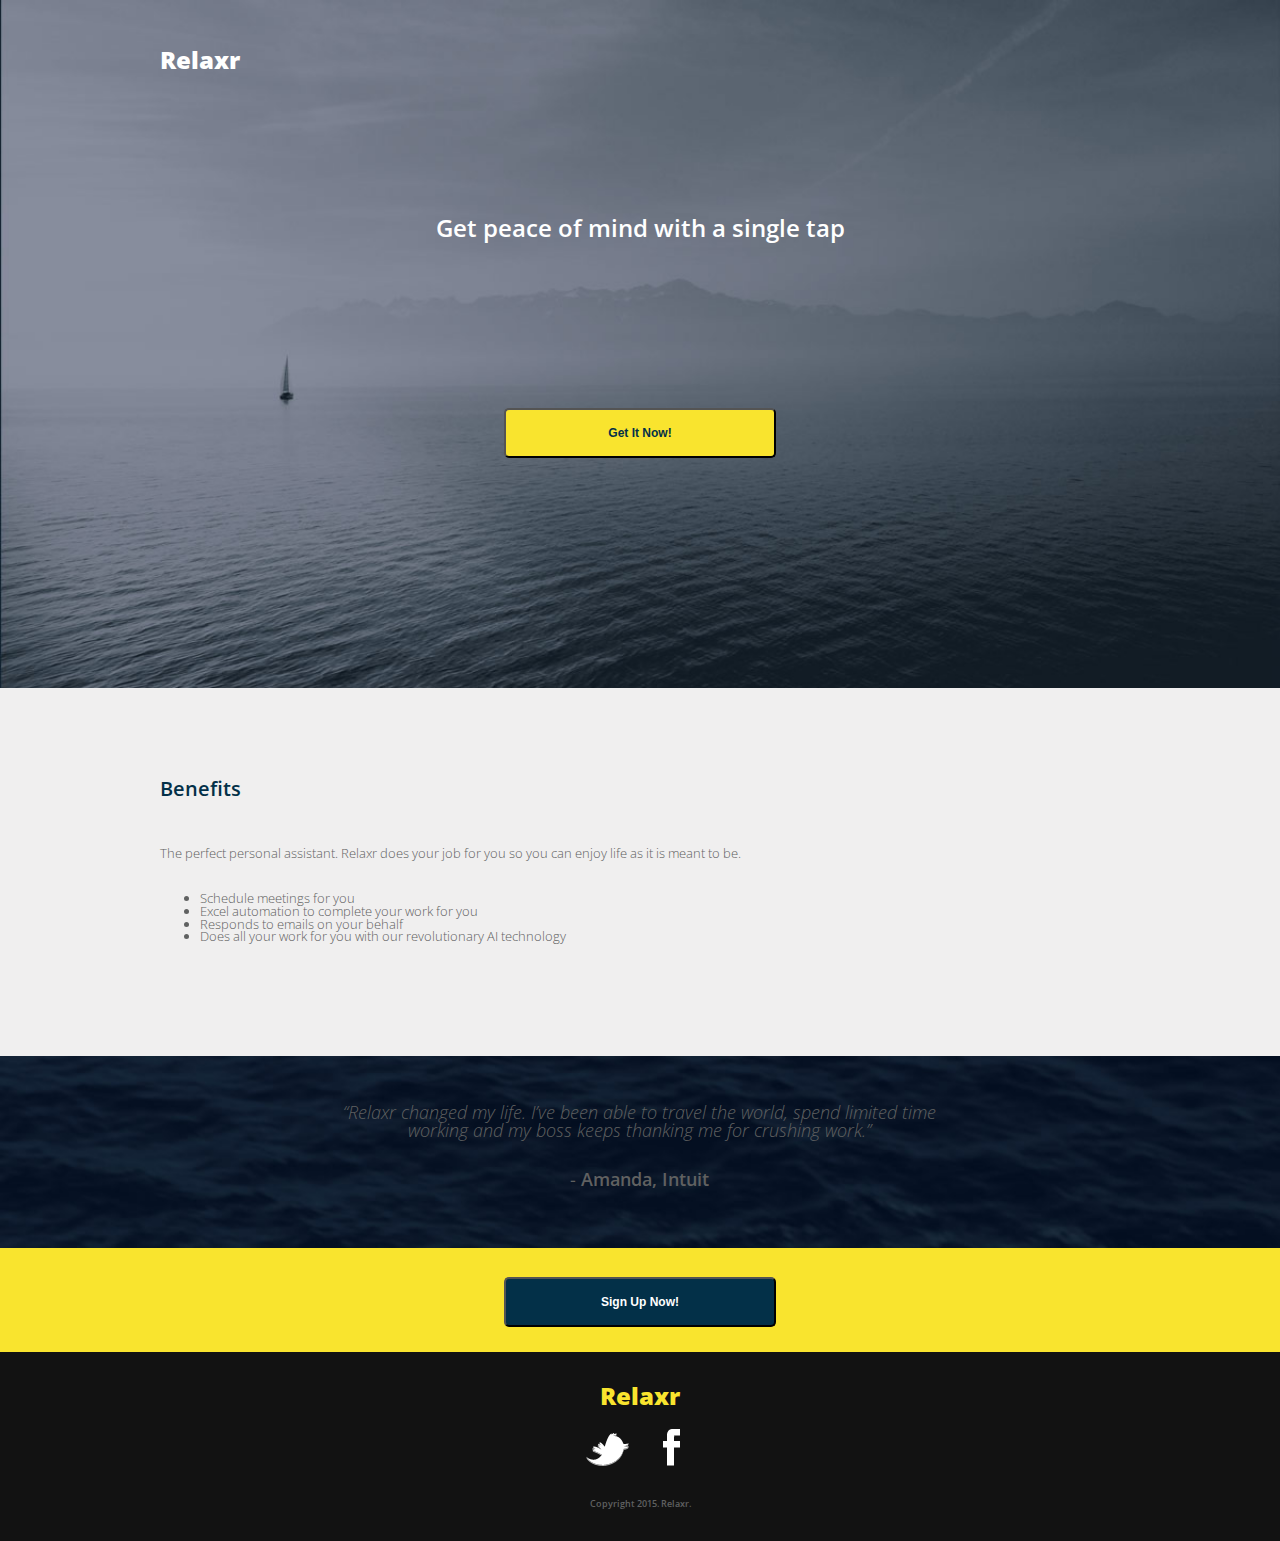
<file: index.html>
<!DOCTYPE html>
<html>			
		
	<head>
		<title>Relaxr</title>
		<meta charset="utf-8" />
		<!-- I'm including this to manage the size of different display devices - combined with media queries in the CSS file -->
		<meta name="viewport" content="width=device-width, initial-scale=1">
		<!-- External style sheet being used for this homework assignment -->		
		<!-- <link rel="stylesheet" type="text/css" href="./CSS/normalize.css"> -->
		<link rel="stylesheet" type="text/css" href="./css/reset.css">
		<link rel="stylesheet" type="text/css" href="./css/style.css">
		<!-- Importing required font (including weights) from Google -->
		<link href="https://fonts.googleapis.com/css?family=Open+Sans:300,300i,400,600,800" rel="stylesheet">
	</head>
	<body>
			<header>
				<section class="head_area">				
					<h1>Relaxr</h1>
					<h2>Get peace of mind with a single tap</h2>
					<button class="get_it">Get It Now!</button>
				</section>
			</header>

			<article class="benefit_article">
				<section class="benefits">
					<h2>Benefits</h2> 
					<p>The perfect personal assistant. Relaxr does your job for you so you can enjoy life as it is meant to be.</p>
					<ul>
						<li>Schedule meetings for you</li>
						<li>Excel automation to complete your work for you</li>
						<li>Responds to emails on your behalf</li>
						<li>Does all your work for you with our revolutionary AI technology</li>
					</ul>
				</section>
			</article>

			<article class="testimonial_article">
				<section class="testimonial">
					<h2>“Relaxr changed my life. I’ve been able to travel the world, spend limited time working and my boss keeps thanking me for crushing work.”</h2> 
					<p> - <span>Amanda, Intuit</span> </p>
				</section>
			</article>

			<article class="sign_up">
				<section>
					<button>Sign Up Now!</button>
				</section>
			</article>

			<footer class="footer">
					<h2>Relaxr</h2>
					<ul>
						<li><img src="./images/twitter.png"></li>
						<li><img src="./images/facebook.png"></li>
					</ul>
					<p>Copyright 2015. Relaxr.</p>
			</footer>
	</body>
</html>
</file>
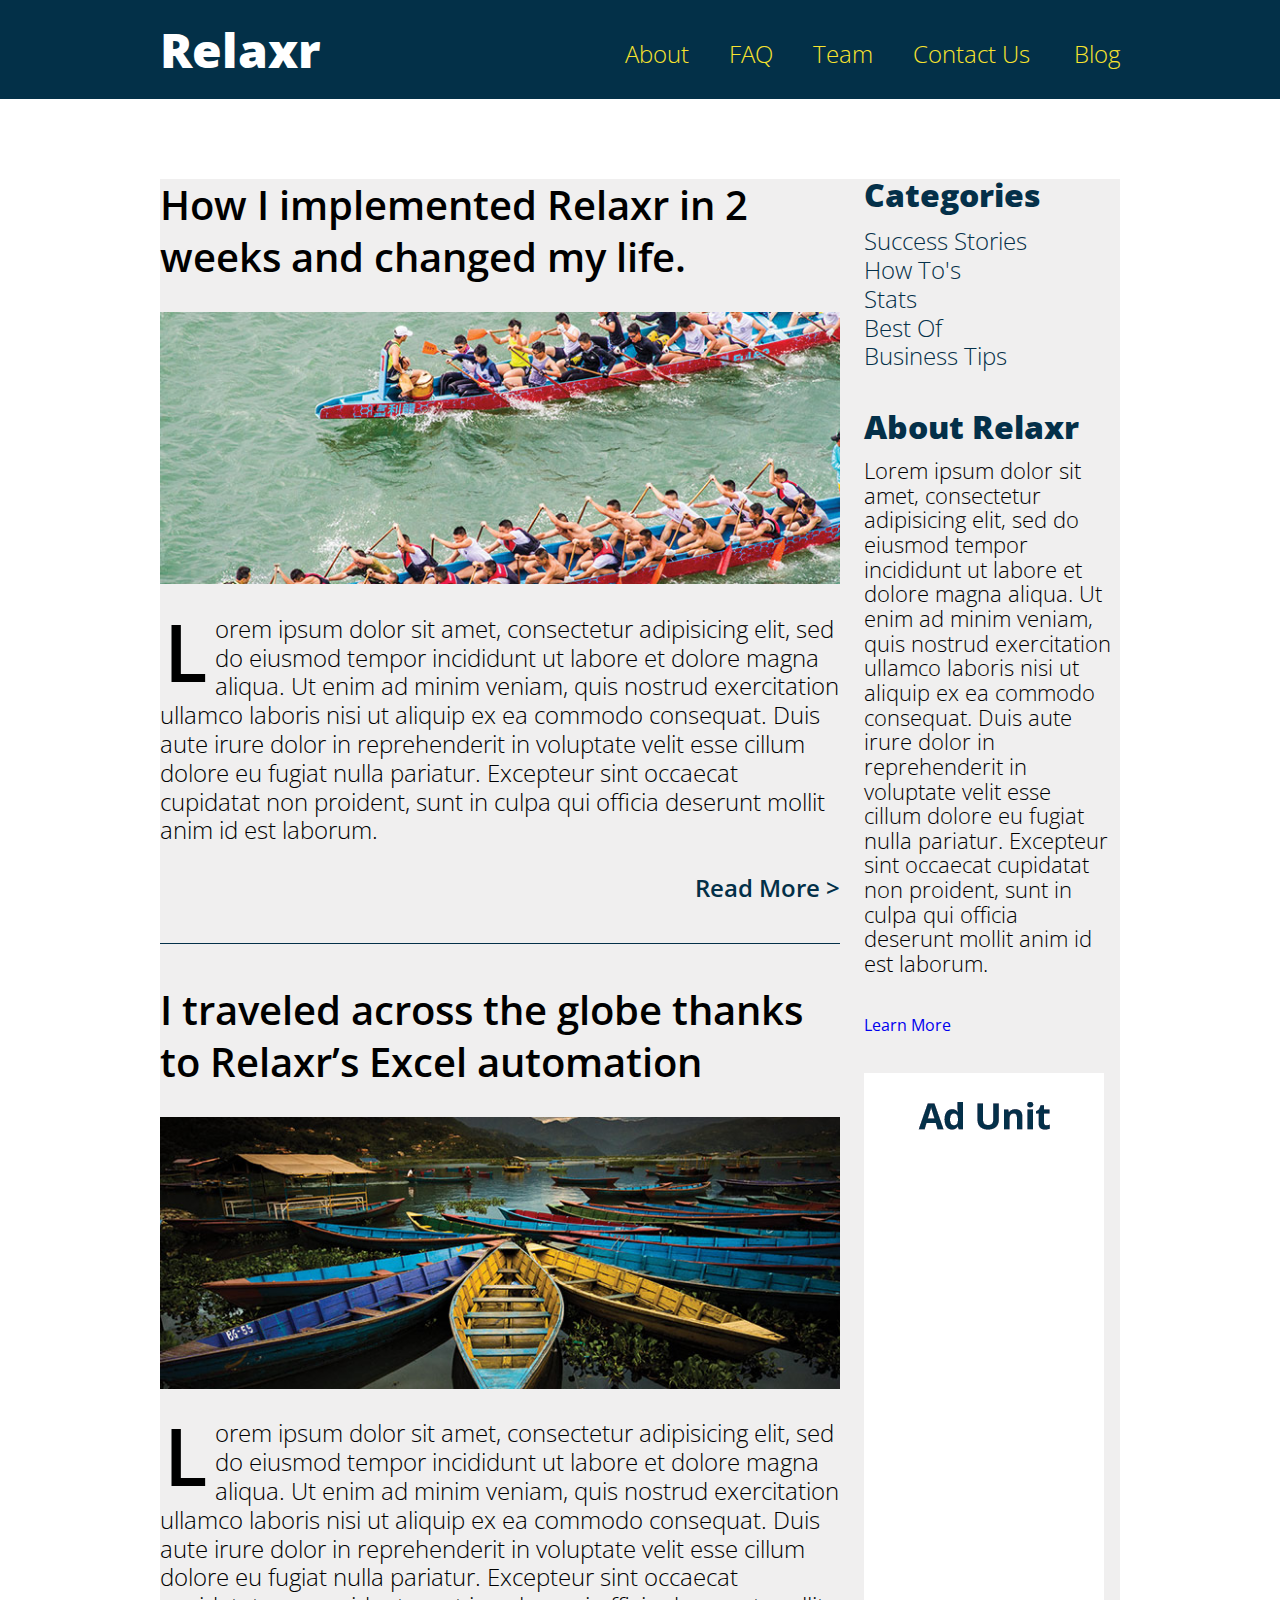
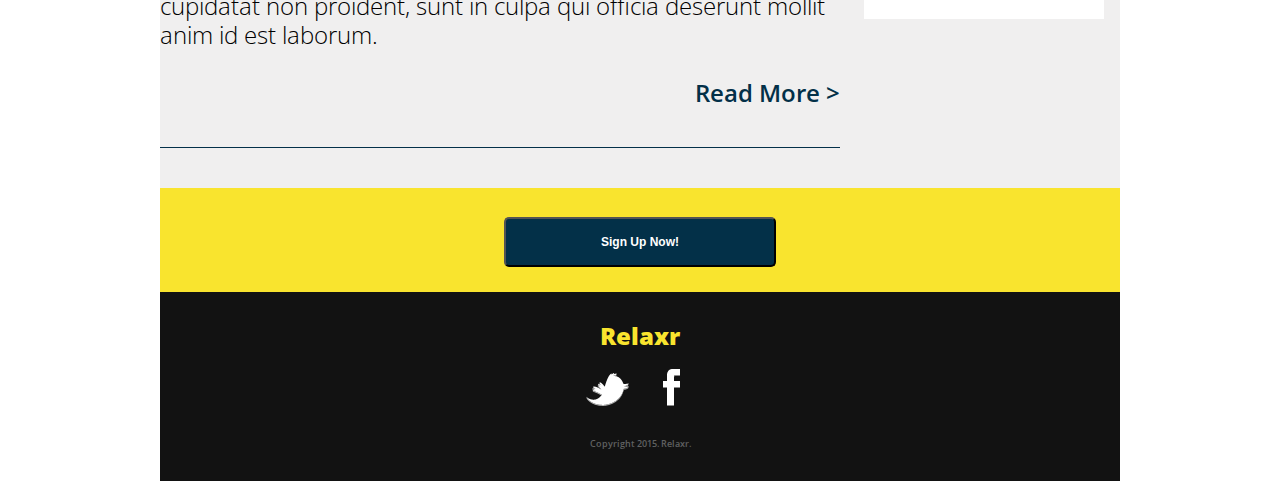
<file: blog.html>
<!doctype html>
<html>
    <head>
        <meta charset="utf-8">
        <meta name="description" content="Realxr - Lifestyle blog about stuff">
        <!-- Consistent with the landing page I am setting viewport here -->
        <meta name="viewport" content="width=device-width, initial-scale=1">
        <title>Relaxr Blog</title>
        <link rel="stylesheet" type="text/css" href="./css/reset.css">
		<link rel="stylesheet" type="text/css" href="./css/style.css">
		<!-- Importing required font (including weights) from Google -->
		<link href="https://fonts.googleapis.com/css?family=Open+Sans:300,300i,400,600,800" rel="stylesheet">
		<script src="https://code.jquery.com/jquery-1.10.2.js"></script>        
    </head>
    <body>        
        <header class="blog-header">
        	<div class="wrapper">
        		<h1 class="logo">Relaxr</h1>
        		<nav class="blog-header-nav">
        		    <ul>
        		        <li><a href="index.html">About</a></li><!--
        		     --><li><a href="#">FAQ</a></li><!--
        		     --><li><a href="#">Team</a></li><!--
        		     --><li class="contact-click"><a href="#">Contact Us</a></li>
        		     	<li><a href="#">Blog</a></li>
        		    </ul>
        		</nav>
        	</div>
        </header>
        <section class="blog-main-body">
        	<div class="wrapper">
        		<section class="blog-entry">
        			<article class="blog-update">
        				<h2>How I implemented Relaxr in 2 weeks and changed my life.</h2>
        				<img src="./images/blog_photo1.jpg" alt="boat crew rowing">
        				<p>Lorem ipsum dolor sit amet, consectetur adipisicing elit, sed do eiusmod tempor incididunt ut labore et dolore magna aliqua. Ut enim ad minim veniam, quis nostrud exercitation ullamco laboris nisi ut aliquip ex ea commodo consequat. Duis aute irure dolor in reprehenderit in voluptate velit esse cillum dolore eu fugiat nulla pariatur. Excepteur sint occaecat cupidatat non proident, sunt in culpa qui officia deserunt mollit anim id est laborum.</p>
        				<p class="read"><a href="#">Read More &gt;</a></p>
        			</article>
        			<article class="blog-update">
        				<h2>I traveled across the globe thanks to Relaxr’s Excel automation</h2>
        				<img src="./images/blog_photo2.jpg" alt="Colourful Boats">
        				<p>Lorem ipsum dolor sit amet, consectetur adipisicing elit, sed do eiusmod tempor incididunt ut labore et dolore magna aliqua. Ut enim ad minim veniam, quis nostrud exercitation ullamco laboris nisi ut aliquip ex ea commodo consequat. Duis aute irure dolor in reprehenderit in voluptate velit esse cillum dolore eu fugiat nulla pariatur. Excepteur sint occaecat cupidatat non proident, sunt in culpa qui officia deserunt mollit anim id est laborum.</p>
        				<p class="read"><a href="#">Read More &gt;</a></p>
        			</article>
        		</section>
        		<aside class="sidebar">
        			<h3>Categories</h3>
        			<ul>
        			    <li><a href="#">Success Stories</a></li>
        			    <li><a href="#">How To's</a></li>
        			    <li><a href="#">Stats</a></li>
        			    <li><a href="#">Best Of</a></li>
        			    <li><a href="#">Business Tips</a></li>
        			</ul>
        			<h3>About Relaxr</h3>
        			<p>Lorem ipsum dolor sit amet, consectetur adipisicing elit, sed do eiusmod tempor incididunt ut labore et dolore magna aliqua. Ut enim ad minim veniam, quis nostrud exercitation ullamco laboris nisi ut aliquip ex ea commodo consequat. Duis aute irure dolor in reprehenderit in voluptate velit esse cillum dolore eu fugiat nulla pariatur. Excepteur sint occaecat cupidatat non proident, sunt in culpa qui officia deserunt mollit anim id est laborum.</p>
        			<a href="index.html">Learn More</a></p>
					<img src="./images/ad-unit.png" alt="Ad Unit">
        		</aside>
        		<article class="sign_up">
					<section>
						<button>Sign Up Now!</button>
					</section>
				</article>

				<footer class="footer">
					<h2>Relaxr</h2>
					<ul>
						<li><img src="./images/twitter.png"></li>
						<li><img src="./images/facebook.png"></li>
					</ul>
					<p>Copyright 2015. Relaxr.</p>
				</footer>
        	</div>
        </section>
        <script>
        	$("button").on('click', function() {
        		alert("Sorry - We are not ready for subscribers yet!")
        		/* Act on the event */
        	});        	
        </script>
    </body>
</html>
</file>
<file: css/style.css>
/*
Project Name: Relaxr Landing Page
Author: JP Horsfield
*/


/******************************************
/* SETUP
/*******************************************/

/* Box Model Hack */
* {
	-moz-box-sizing: border-box; /* Firexfox */
	-webkit-box-sizing: border-box; /* Safari/Chrome/iOS/Android */
	box-sizing: border-box; /* IE */
	/*border: 2px solid red;*/
}

/* Clear fix hack */
.clearfix:after {
  content: ".";
	display: block;
	clear: both;
	visibility: hidden;
	line-height: 0;
	height: 0;
}

.clear {
  clear: both;
}

/*******************************************
/*I'm using rem sizing for this project to see
/*if I can get the granularity of control 
/*I need whilst making responsive design easy
/*to implement
/*********************************************/

/******************************************
/* BASE STYLES
/*******************************************/


/*********************************************
/*Setting root font size to this specific value
/*to cope with different browsers not setting
/*font sizes the same - older versions particularly
/********************************************/
html {
	font-size: 100.01%;
}
body {
	font-family: 'Open Sans', arial, sans-serif;
	
}
h1 {
	font-family: 'Open Sans';
	font-weight: 800;
	font-size: 1.5rem;
	color: rgba(255,255,255,1);	
}
header {
	background: url('../images/header_bg.jpg') no-repeat top center rgba(0,0,0,1);
	background-size: cover;
	margin: 0 auto;
	height: 43rem;
	padding: 3rem 0 0 0;
}
section {
	width: 60rem;
	margin: 0 auto;
}
button {
	border-radius: 5px;
  	font-weight: 800;
  	padding: 0.8rem 0;
  	width: 17rem;
  	font-size: 0.9rem;
  	text-align: center;
  	display: block;
  	margin: 0 auto;
}
footer {
	margin: 0 auto;
	padding: 2rem 0 2rem 0;
	font-size: 0.6rem;
	font-weight: 600;
	background-color: #121212;
	text-align: center;
}
a {
	text-decoration: none;
}
/***************************************
/*Class styles for the header section
/***************************************/
.head_area h2 {
	text-align: center;
	margin: 9rem 0 10.5rem 0;
	font-weight: 600;
	color: rgba(255,255,255,1);
	font-size: 1.5rem;
}
.get_it {
	background: #f9e42e;
  	color: #033048;
  	font-size: 0.75rem;
	font-weight: 800;
	padding: 1rem 0 1rem 0;
}
/***************************************
/*Class styles for the benefits section
/***************************************/
.benefit_article {
	background-color: #f0efef;	
}
.benefits {
	color: #033048;
	width: 60rem;
	margin: 0 auto;
	height: 23rem;
}
.benefits h2 {
	font-size: 1.25rem;
	font-weight: 600;
	padding: 5.7rem 0 3rem;
	color: #033048;
}
.benefits p, li {
	font-size: 0.8rem;
	font-weight: 300;
	color: #606161;
}
.benefits ul {
	list-style: disc;
	margin: 2rem 0 0 2.5rem;
}
/***************************************
/*Class styles for the testimonial section
/***************************************/
.testimonial_article {
	background: url(../images/testimonial_bg.jpg) no-repeat top center rgba(0,0,0,1);
	background-size: cover;
	height: 12rem;
	color: #606161;
}
.testimonial {
	font-size: 1.1rem;
	width: 37.5rem;
	margin: 0 auto;
	text-align: center;
	padding: 3rem 0 3rem;
}
.testimonial h2 {
	font-weight: 300;
	padding-bottom: 2rem;
	font-style: italic;
}
.testimonial span {
	font-weight: 600;
}
/***************************************
/*Class styles for the sign up button
/***************************************/
.sign_up {
	background-color: #f9e42e;
	height: 6.5rem;
}
.sign_up section {
	padding: 1.8rem 0 1rem;
}
.sign_up button {
	font-size: 0.75rem;
	font-weight: 800;
	padding: 1rem 0 1rem 0;
	background-color: #033048;
	color: rgba(255,255,255,1);
}
/***************************************
/*Class styles for the footer section
/***************************************/
.footer h2 {
	font-weight: 800;
	font-size: 1.5rem;
	color: #f9e42e;
	margin: 0 auto;
}
.footer li {
	padding: 1.3rem 1.4rem 2rem 0.5rem;
	display: inline-block;
}
.footer p {
	color: #606161;
	font-size: 0.55rem;
	font-weight: 600;
}

/***************************************
/*Blog page specific entries
/*Have had to control the use of class names
/*Common elements became a bit of problem here
/*e.g. the header as they were so different
/*Classes were used for specificity
/***************************************/

.blog-header {
	background: #033048;
  	padding: 1.6rem 0;
  	overflow: hidden;
  	height: auto;
}
.wrapper {
	width: 960px;
	margin: 0 auto;
	background-color: #f0efef;
}
.logo {
	font-size: 3rem;
	font-weight: 800;
	float: left;
}
.blog-header-nav {
	float: right;
	margin-top: 1rem;

}
.blog-header-nav ul li {
	display: inline-block;
	margin: 0 0 0 2.5rem;
  	font-size: 1.5rem;
}
.blog-header-nav a {
	text-decoration: none;
	color: #f9e42e;
}
.blog-main-body {
	margin-top: 5rem;
}
.blog-entry {
	/* width: 43rem; */
	width: 42.5rem;
	display: inline-block;
	margin: 0 1.25rem 0 0;
	vertical-align: top;
}
.blog-update {
	width: 100%;
	border-bottom: 1px solid #043049;
  	padding-bottom: 2.5rem;
  	margin-bottom: 2.5rem;
  	font-family: 'Open Sans', arial, sans-serif;
}
.blog-update h2 {
	font-weight: 600;
  	font-size: 2.5rem;
  	line-height: 1.3;
  	margin-bottom: 1.8rem;
}
.blog-update img {
	margin-bottom: 1.8rem;
	width: 100%;
}
.blog-update p {
	font-size: 1.5rem;
	font-weight: 300;
	line-height: 1.2;
	font-family: 'Open Sans', arial, sans-serif;
}
.blog-update p:first-of-type:first-letter {
	float: left;
  	font-size: 5rem;
  	line-height: 4rem;
  	padding-top: 0.25rem;
  	padding-right: 0.5rem;
  	padding-left: 0.25rem;
  	font-weight: 600;
}
.read {
	text-align: right;
	margin-top: 1.8rem;
}
.read a {
	color: #033048;
	text-decoration: none;
	font-size: 1.5rem;
	font-weight: 600;
}
.sidebar {
	display: inline-block;
	width: 15.5rem;
	vertical-align: top;
}
.sidebar h3 {
	font-size: 2rem;
	font-weight: 800;
  	margin-bottom: 1rem;
  	color: #043049;

}
.sidebar ul {
	margin-bottom: 2.5rem;
}
.sidebar ul li a {
	color: #043049;
  	font-size: 1.5rem;
  	line-height: 1.2;
  	font-weight: 300;
}
.sidebar p {
	font-size: 1.4rem;
  	line-height: 1.1;
  	margin-bottom: 2.5rem;
  	font-weight: 300;
}

/***************************************
/*Media codes section for responsive
/*design work - following bootstrap
/*sizing boundaries for this
/*I've used rem sizing throughout so I 
/*am aiming to control this by just resetting 
/*root font-size each time
/***************************************/
@media (max-width: 992px) {
	html {
		font-size: 80%;
	}
}
@media (max-width: 769px) {
	html {
		font-size: 60%;
	}
}
@media (max-width: 600px) {
	html {
		font-size: 40%;
	}
}
</file>
